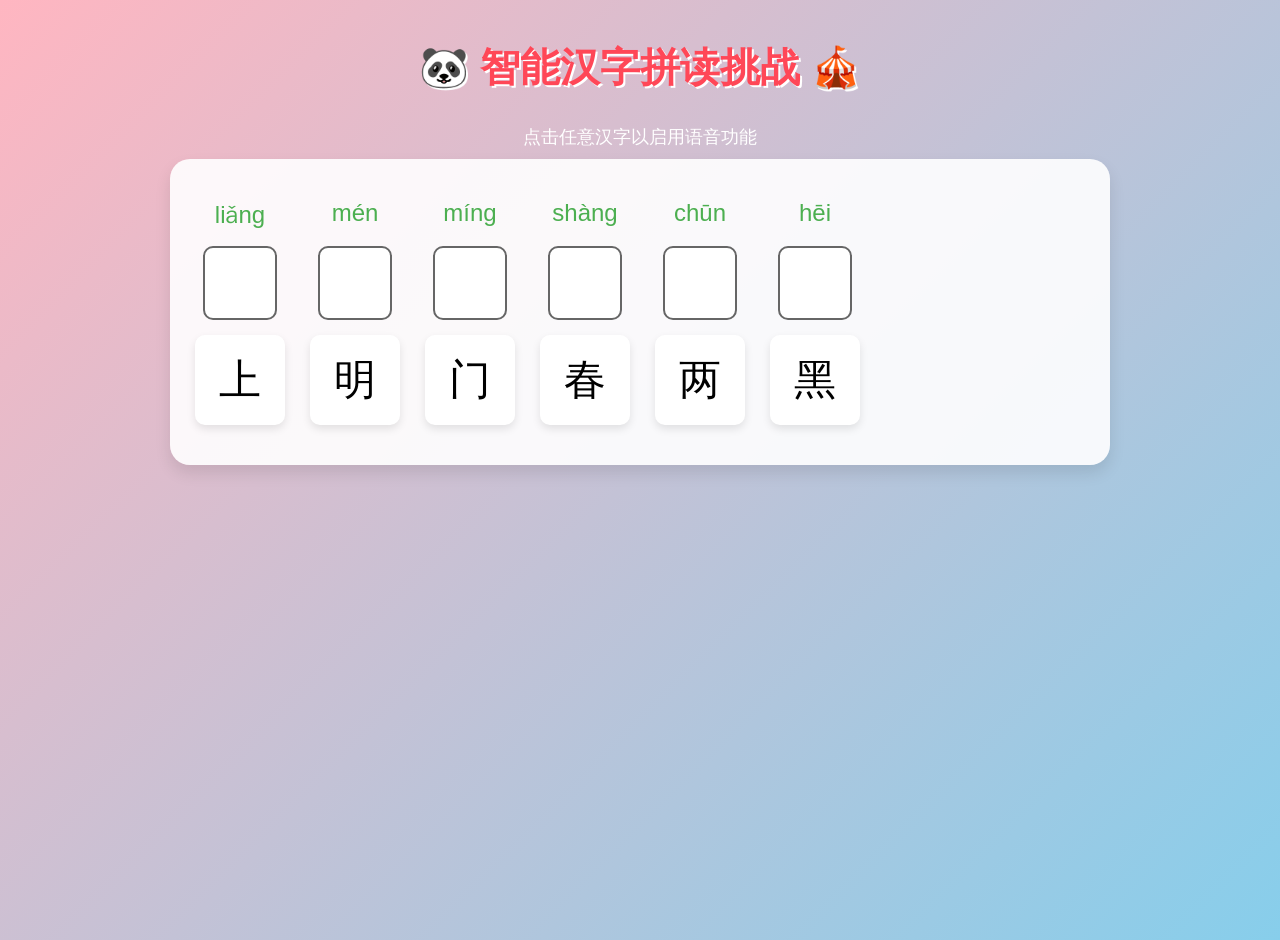
<file: index.html>
<!DOCTYPE html>
<html lang="zh-CN">
<head>
    <meta charset="UTF-8"> <!-- 设置字符编码为 UTF-8，支持中文 -->
    <meta name="viewport" content="width=device-width, initial-scale=1.0"> <!-- 确保页面按设备宽度缩放，适配移动设备 -->
    <title>汉字拼读挑战赛完整版</title>
    <style>
        :root {
            --primary-color: #FFB6C1; /* 主色调，用于背景渐变 */
            --secondary-color: #87CEEB; /* 副色调，用于背景渐变 */
        }

        body {
            font-family: 'Comic Sans MS', '幼圆', 'YouYuan', 'PingFang SC', sans-serif; /* 字体支持 iOS 和 Android */
            background: linear-gradient(135deg, var(--primary-color), var(--secondary-color)); /* 背景渐变 */
            min-height: 100vh; /* 占满视口高度 */
            margin: 0; /* 移除默认外边距 */
            padding: 20px; /* 添加内边距 */
            display: flex; /* Flex 布局居中 */
            flex-direction: column; /* 垂直排列 */
            align-items: center; /* 水平居中 */
        }
        
        .game-title {
            color: #ff4757; /* 标题颜色 */
            font-size: 2.5em; /* 标题大小 */
            text-shadow: 2px 2px #fff; /* 白色阴影提升可读性 */
            margin: 20px 0; /* 上下外边距 */
        }

        .game-container {
            background: rgba(255, 255, 255, 0.9); /* 半透明白色背景 */
            border-radius: 20px; /* 圆角 */
            padding: 20px; /* 内边距 */
            box-shadow: 0 8px 16px rgba(0,0,0,0.1); /* 阴影效果 */
            max-width: 900px; /* 最大宽度 */
            width: 100%; /* 占满可用宽度 */
        }

        .game-grid {
            display: grid; /* 使用单一网格布局 */
            grid-template-rows: auto auto auto; /* 三行：拼音、放置区、汉字 */
            grid-template-columns: repeat(6, 1fr); /* 6 列等宽 */
            gap: 15px; /* 网格间距 */
            justify-items: center; /* 水平居中 */
            margin: 20px 0; /* 上下外边距 */
        }

        .pinyin {
            color: #4CAF50; /* 绿色拼音 */
            font-size: 24px; /* 默认字体大小 */
            text-align: center; /* 居中对齐 */
            width: 100px; /* 固定宽度 */
            grid-row: 1; /* 固定在第一行 */
        }

        .drop-zone {
            width: 70px; /* 默认宽度 */
            height: 70px; /* 默认高度 */
            border: 2px solid #666; /* 灰色边框 */
            border-radius: 10px; /* 圆角 */
            background: white; /* 白色背景 */
            display: flex; /* Flex 居中内容 */
            justify-content: center; /* 水平居中 */
            align-items: center; /* 垂直居中 */
            font-size: 42px; /* 默认字体大小 */
            font-family: '华文彩云', 'PingFang SC', sans-serif; /* 字体支持跨平台 */
            touch-action: none; /* 禁用触摸默认行为 */
            grid-row: 2; /* 固定在第二行 */
        }

        .character {
            width: 70px; /* 默认宽度 */
            height: 70px; /* 默认高度 */
            background: white; /* 白色背景 */
            border-radius: 10px; /* 圆角 */
            box-shadow: 0 4px 8px rgba(0,0,0,0.1); /* 阴影效果 */
            cursor: grab; /* 鼠标手势 */
            user-select: none; /* 禁用文本选择 */
            display: flex; /* Flex 居中内容 */
            justify-content: center; /* 水平居中 */
            align-items: center; /* 垂直居中 */
            font-size: 42px; /* 默认字体大小 */
            font-family: '华文彩云', 'PingFang SC', sans-serif; /* 字体支持跨平台 */
            transition: transform 0.3s; /* 平滑变换 */
            padding: 10px; /* 增大触摸区域 */
            will-change: transform; /* 优化动画性能 */
            grid-row: 3; /* 固定在第三行 */
        }

        .character:hover, .character.dragging {
            transform: scale(1.05); /* 拖动或悬停时放大 */
            box-shadow: 0 8px 16px rgba(0,0,0,0.2); /* 增强阴影 */
            background: rgba(0,0,0,0.05); /* 轻微高亮 */
        }

        .character[hidden] {
            display: none !important; /* 隐藏已匹配字符 */
        }

        .correct { 
            background: #90EE90 !important; /* 正确时绿色背景 */
            transform: scale(1.05); /* 轻微放大 */
        }

        .wrong { 
            background: #FFB6C1 !important; /* 错误时粉色背景 */
            animation: shake 0.5s; /* 抖动动画 */
        }

        #restart {
            padding: 12px 24px; /* 内边距 */
            font-size: 20px; /* 字体大小 */
            border-radius: 30px; /* 圆角 */
            background: #FFD700; /* 金色背景 */
            border: none; /* 无边框 */
            cursor: pointer; /* 鼠标手势 */
            display: none; /* 默认隐藏 */
            font-family: '幼圆', 'YouYuan', 'PingFang SC', sans-serif; /* 字体支持跨平台 */
        }

        #speech-prompt {
            color: #fff; /* 白色文字 */
            font-size: 18px; /* 字体大小 */
            margin: 10px 0; /* 上下外边距 */
            text-align: center; /* 居中对齐 */
        }

        @keyframes shake {
            0%, 100% { transform: translateX(0); } /* 抖动动画起点和终点 */
            25% { transform: translateX(-10px); } /* 左移 */
            75% { transform: translateX(10px); } /* 右移 */
        }

        /* 小屏幕适配（手机） */
        @media (max-width: 600px) {
            .game-grid { grid-template-columns: repeat(3, 1fr); gap: 10px; } /* 3 列布局 */
            .pinyin { font-size: 20px; } /* 拼音字体缩小 */
            .drop-zone, .character { width: 60px; height: 60px; font-size: 36px; } /* 元素缩小 */
        }

        /* 中等屏幕适配（平板，如 iPad） */
        @media (min-width: 601px) and (max-width: 1024px) {
            .game-grid { grid-template-columns: repeat(8, 1fr); gap: 20px; } /* 8 列布局 */
            .drop-zone, .character { width: 80px; height: 80px; } /* 元素放大 */
        }

        /* 横屏模式适配 */
        @media (orientation: landscape) {
            .game-grid { grid-template-columns: repeat(10, 1fr); gap: 15px; } /* 10 列布局 */
            .drop-zone, .character { width: 70px; height: 70px; } /* 调整元素大小 */
        }
    </style>
</head>
<body>
    <h1 class="game-title">🐼 智能汉字拼读挑战 🎪</h1> <!-- 游戏标题 -->
    <div id="speech-prompt">点击任意汉字以启用语音功能</div> <!-- 语音提示 -->
    <div class="game-container">
        <div class="game-grid" id="game-grid"></div> <!-- 单一网格容器 -->
    </div>
    <button id="restart">再来一次！</button> <!-- 重启按钮 -->

    <script>
        // 汉字和拼音映射表
        const pronunciationMap = {
            "一":"yī", "二":"èr", "三":"sān", "四":"sì", "五":"wǔ",
            "六":"liù", "七":"qī", "八":"bā", "九":"jiǔ", "十":"shí",
            "两":"liǎng", "只":"zhī", "头":"tóu", "又":"yòu", "了":"le",
            "不":"bù", "大":"dà", "小":"xiǎo", "上":"shàng", "下":"xià",
            "多":"duō", "少":"shǎo", "白":"bái", "天":"tiān", "云":"yún",
            "山":"shān", "月":"yuè", "亮":"liàng", "星":"xīng", "马":"mǎ",
            "牛":"niú", "羊":"yáng", "兔":"tù", "虫":"chóng", "鸟":"niǎo",
            "花":"huā", "草":"cǎo", "树":"shù", "看":"kàn", "走":"zǒu",
            "笑":"xiào", "来":"lái", "飞":"fēi", "爱":"ài", "是":"shì",
            "跑":"pǎo", "跳":"tiào", "高":"gāo", "太":"tài", "阳":"yáng",
            "地":"dì", "吃":"chī", "兴":"xìng", "快":"kuài", "好":"hǎo",
            "的":"de", "爸":"bà", "妈":"mā", "我":"wǒ", "人":"rén",
            "儿":"ér", "子":"zǐ", "口":"kǒu", "几":"jǐ", "个":"gè",
            "中":"zhōng", "牙":"yá", "门":"mén", "手":"shǒu", "心":"xīn",
            "什":"shén", "么":"me", "开":"kāi", "可":"kě", "回":"huí",
            "出":"chū", "去":"qù", "里":"lǐ", "床":"chuáng", "车":"chē",
            "家":"jiā", "爷":"yé", "奶":"nǎi", "你":"nǐ", "水":"shuǐ",
            "饭":"fàn", "有":"yǒu", "找":"zhǎo", "坐":"zuò", "听":"tīng",
            "玩":"wán", "哭":"kū", "起":"qǐ", "喝":"hē", "到":"dào",
            "河":"hé", "海":"hǎi", "风":"fēng", "雨":"yǔ", "雪":"xuě",
            "春":"chūn", "夏":"xià", "秋":"qiū", "冬":"dōng", "鱼":"yú",
            "狼":"láng", "猫":"māo", "狗":"gǒu", "蝶":"dié", "蜂":"fēng",
            "谢":"xiè", "睡":"shuì", "红":"hóng", "蓝":"lán", "绿":"lǜ",
            "美":"měi", "丽":"lì", "木":"mù", "王":"wáng", "日":"rì",
            "百":"bǎi", "公":"gōng", "主":"zhǔ", "生":"shēng", "长":"zhǎng",
            "见":"jiàn", "女":"nǚ", "在":"zài", "早":"zǎo", "叶":"yè",
            "森":"sēn", "林":"lín", "书":"shū", "习":"xí", "对":"duì",
            "没":"méi", "老":"lǎo", "师":"shī", "他":"tā", "们":"men",
            "前":"qián", "后":"hòu", "哥":"gē", "姐":"jiě", "弟":"dì",
            "妹":"mèi", "国":"guó", "衣":"yī", "服":"fú", "幼":"yòu",
            "园":"yuán", "校":"xiào", "爬":"pá", "藏":"cáng", "说":"shuō",
            "觉":"jué", "打":"dǎ", "写":"xiě", "做":"zuò", "穿":"chuān",
            "要":"yào", "想":"xiǎng", "黄":"huáng", "黑":"hēi", "很":"hěn",
            "再":"zài", "把":"bǎ", "和":"hé", "啊":"ā", "吧":"ba",
            "吗":"mā", "得":"de", "着":"zhe", "千":"qiān", "万":"wàn",
            "画":"huà", "学":"xué", "乐":"lè", "土":"tǔ", "火":"huǒ",
            "光":"guāng", "力":"lì", "气":"qì", "午":"wǔ", "发":"fā",
            "电":"diàn", "宝":"bǎo", "贝":"bèi", "自":"zì", "己":"jǐ",
            "身":"shēn", "今":"jīn", "年":"nián", "岁":"suì", "米":"mǐ",
            "面":"miàn", "包":"bāo", "瓜":"guā", "果":"guǒ", "点":"diǎn",
            "字":"zì", "话":"huà", "机":"jī", "船":"chuán", "菜":"cài",
            "孩":"hái", "为":"wèi", "比":"bǐ", "会":"huì", "站":"zhàn",
            "行":"xíng", "叫":"jiào", "过":"guò", "关":"guān", "喜":"xǐ",
            "欢":"huān", "怕":"pà", "给":"gěi", "跟":"gēn", "进":"jìn",
            "干":"gàn", "坏":"huài", "青":"qīng", "明":"míng", "晚":"wǎn",
            "真":"zhēn", "饱":"bǎo", "错":"cuò", "东":"dōng", "西":"xī",
            "外":"wài", "每":"měi", "这":"zhè", "她":"tā", "也":"yě",
            "还":"hái", "以":"yǐ", "呢":"ne", "工":"gōng", "方":"fāng",
            "本":"běn", "文":"wén", "石":"shí", "金":"jīn", "朋":"péng",
            "友":"yǒu", "叔":"shū", "娃":"wá", "婆":"pó", "医":"yī",
            "耳":"ěr", "眼":"yǎn", "晴":"qíng", "蛙":"wā", "鸡":"jī",
            "鸭":"yā", "苹":"píng", "桃":"táo", "球":"qiú", "笔":"bǐ",
            "灯":"dēng", "语":"yǔ", "课":"kè", "歌":"gē", "声":"shēng",
            "音":"yīn", "边":"biān", "时":"shí", "体":"tǐ", "样":"yàng",
            "分":"fēn", "问":"wèn", "变":"biàn", "成":"chéng", "用":"yòng",
            "加":"jiā", "买":"mǎi", "当":"dāng", "动":"dòng", "作":"zuò",
            "住":"zhù", "放":"fàng", "读":"dú", "转":"zhuǎn", "唱":"chàng",
            "停":"tíng", "游":"yóu", "数":"shǔ", "像":"xiàng", "反":"fǎn",
            "正":"zhèng", "同":"tóng", "空":"kōng", "新":"xīn", "片":"piàn",
            "半":"bàn", "朵":"duǒ", "条":"tiáo", "北":"běi", "南":"nán",
            "那":"nà", "谁":"shéi", "才":"cái", "更":"gèng", "都":"dōu",
            "从":"cóng", "向":"xiàng", "就":"jiù"
        };

        class Game {
            constructor() {
                this.weights = JSON.parse(localStorage.getItem('characterWeights')) || {}; // 从 localStorage 获取权重
                this.initWeights(); // 初始化权重
                this.synth = window.speechSynthesis; // 获取语音合成 API
                this.utterance = new SpeechSynthesisUtterance(); // 创建语音实例
                this.utterance.lang = 'zh-CN'; // 设置语言为中文
                this.utterance.rate = 0.8; // 设置语速稍慢
                this.initGame(); // 初始化游戏
            }

            initWeights() {
                // 为每个汉字初始化权重，默认值为 1
                for (const char in pronunciationMap) {
                    if (!this.weights[char]) this.weights[char] = 1;
                }
            }

            getRandomCharacters() {
                // 根据权重随机选择 6 个不重复的汉字
                const chars = Object.keys(pronunciationMap);
                const weightedChars = chars.map(char => ({
                    char,
                    weight: this.weights[char]
                }));
                
                const totalWeight = weightedChars.reduce((sum, c) => sum + c.weight, 0); // 计算总权重
                const selected = [];
                
                while (selected.length < 6) {
                    const rand = Math.random() * totalWeight; // 生成随机数
                    let current = 0;
                    for (const {char, weight} of weightedChars) {
                        current += weight;
                        if (rand <= current && !selected.includes(char)) {
                            selected.push(char); // 选择不重复的字符
                            break;
                        }
                    }
                }
                return selected;
            }

            initGame() {
                // 初始化游戏，生成拼音和汉字对
                const characters = this.getRandomCharacters();
                const pinyinPairs = characters.map(c => [pronunciationMap[c], c]);
                
                this.renderGame(pinyinPairs); // 渲染游戏界面
                this.setupDragDrop(); // 设置拖放功能
                this.setupSpeech(); // 设置语音功能
            }

            renderGame(pairs) {
                // 渲染单一网格，包含拼音、放置区和汉字
                const grid = document.getElementById('game-grid');
                grid.innerHTML = ''; // 清空内容

                pairs.forEach(([pinyin, char], index) => {
                    // 添加拼音
                    const pinyinDiv = document.createElement('div');
                    pinyinDiv.className = 'pinyin';
                    pinyinDiv.textContent = pinyin;
                    pinyinDiv.style.gridColumn = index + 1; // 设置列位置
                    grid.appendChild(pinyinDiv);

                    // 添加放置区
                    const dropZone = document.createElement('div');
                    dropZone.className = 'drop-zone';
                    dropZone.dataset.pinyin = pinyin; // 确保拼音数据正确设置
                    dropZone.style.gridColumn = index + 1; // 设置列位置
                    grid.appendChild(dropZone);

                    // 添加汉字（随机顺序）
                    const charDiv = document.createElement('div');
                    charDiv.className = 'character';
                    charDiv.draggable = true; // 启用鼠标拖放
                    charDiv.dataset.char = char; // 存储汉字数据
                    charDiv.textContent = char; // 设置显示文本
                    charDiv.style.gridColumn = index + 1; // 设置列位置
                    grid.appendChild(charDiv);
                });

                // 随机打乱汉字位置
                const charRow = Array.from(grid.querySelectorAll('.character'));
                charRow.sort(() => Math.random() - 0.5).forEach((char, idx) => {
                    char.style.gridColumn = idx + 1; // 重新分配列位置
                });
            }

            setupDragDrop() {
                // 设置拖放交互，支持鼠标和触摸
                const chars = document.querySelectorAll('.character');
                const dropZones = document.querySelectorAll('.drop-zone');

                chars.forEach(char => {
                    // 鼠标拖放
                    char.addEventListener('dragstart', e => {
                        e.dataTransfer.setData('text/plain', char.dataset.char); // 设置拖动数据
                        char.classList.add('dragging'); // 添加拖动样式
                    });

                    char.addEventListener('dragend', () => {
                        char.classList.remove('dragging'); // 移除拖动样式
                        char.style.transform = ''; // 重置变换
                    });

                    // 触摸支持
                    let startX, startY, initialX, initialY;
                    char.addEventListener('touchstart', e => {
                        e.preventDefault(); // 防止默认触摸行为
                        char.classList.add('dragging'); // 添加拖动样式
                        const touch = e.touches[0];
                        startX = touch.clientX; // 记录触摸起始位置
                        startY = touch.clientY;
                        const rect = char.getBoundingClientRect();
                        initialX = rect.left; // 记录元素初始位置
                        initialY = rect.top;
                    });

                    char.addEventListener('touchmove', e => {
                        if (char.classList.contains('dragging')) {
                            const touch = e.touches[0];
                            const deltaX = touch.clientX - startX; // 计算偏移量
                            const deltaY = touch.clientY - startY;
                            // 使用 transform 提升性能
                            requestAnimationFrame(() => {
                                char.style.transform = `translate(${deltaX}px, ${deltaY}px)`; // 平滑移动
                            });
                        }
                    });

                    char.addEventListener('touchend', e => {
                        if (char.classList.contains('dragging')) {
                            char.classList.remove('dragging'); // 移除拖动样式
                            const touch = e.changedTouches[0];
                            const dropZone = document.elementFromPoint(touch.clientX, touch.clientY); // 检测目标区域
                            char.style.transform = ''; // 重置变换
                            if (dropZone && dropZone.classList.contains('drop-zone')) {
                                this.handleDrop(char.dataset.char, dropZone); // 处理放置逻辑
                            }
                        }
                    });
                });

                dropZones.forEach(zone => {
                    zone.addEventListener('dragover', e => e.preventDefault()); // 允许拖放
                    zone.addEventListener('drop', e => {
                        e.preventDefault();
                        const char = e.dataTransfer.getData('text/plain'); // 获取拖动数据
                        this.handleDrop(char, zone); // 处理放置逻辑
                    });
                });
            }

            handleDrop(char, zone) {
                // 处理拖放结果，包含调试日志
                console.log('Dropping char:', char, 'on pinyin:', zone.dataset.pinyin); // 调试日志
                const correctPinyin = pronunciationMap[char];
                if (zone.dataset.pinyin === correctPinyin) {
                    zone.innerHTML = `<div style="font-size:inherit">${char}</div>`; // 显示匹配汉字
                    document.querySelectorAll(`.character[data-char="${char}"]`)
                        .forEach(c => c.hidden = true); // 隐藏原始汉字
                    zone.classList.add('correct'); // 添加正确样式
                    this.updateWeights(char, true); // 更新权重
                } else {
                    zone.classList.add('wrong'); // 添加错误样式
                    setTimeout(() => zone.classList.remove('wrong'), 500); // 500ms 后移除
                    this.updateWeights(char, false); // 更新权重
                }
                this.checkCompletion(); // 检查游戏是否完成
            }

            updateWeights(char, isCorrect) {
                // 更新汉字权重，正确减少权重，错误增加权重
                this.weights[char] = Math.min(Math.max(
                    isCorrect ? this.weights[char] * 0.8 : this.weights[char] * 1.2,
                    0.05 // 最小权重
                ), 0.9); // 最大权重
                localStorage.setItem('characterWeights', JSON.stringify(this.weights)); // 保存到 localStorage
            }

            setupSpeech() {
                // 设置语音功能，包含支持检查和错误处理
                const prompt = document.getElementById('speech-prompt');
                if (!('speechSynthesis' in window)) {
                    prompt.textContent = 'Speech synthesis not supported'; // 检查 API 支持
                    return;
                }

                document.querySelectorAll('.character').forEach(char => {
                    char.addEventListener('click', () => {
                        try {
                            this.utterance.text = char.dataset.char; // 设置朗读文本
                            this.synth.speak(this.utterance); // 触发语音
                            prompt.style.display = 'none'; // 隐藏提示
                        } catch (error) {
                            console.error('Speech synthesis error:', error); // 捕获错误
                            prompt.textContent = '语音功能暂不可用，请再次点击尝试'; // 显示错误提示
                        }
                    });
                });
            }

            checkCompletion() {
                // 检查游戏是否完成
                const completed = [...document.querySelectorAll('.drop-zone')]
                    .filter(zone => zone.textContent).length === 6; // 检查所有放置区是否填满
                if (completed) document.getElementById('restart').style.display = 'block'; // 显示重启按钮
            }
        }

        let game = new Game(); // 创建游戏实例
        document.getElementById('restart').addEventListener('click', () => {
            game = new Game(); // 重启游戏
            document.getElementById('restart').style.display = 'none'; // 隐藏重启按钮
            document.getElementById('speech-prompt').style.display = 'block'; // 显示语音提示
        });
    </script>
</body>
</html>
</file>
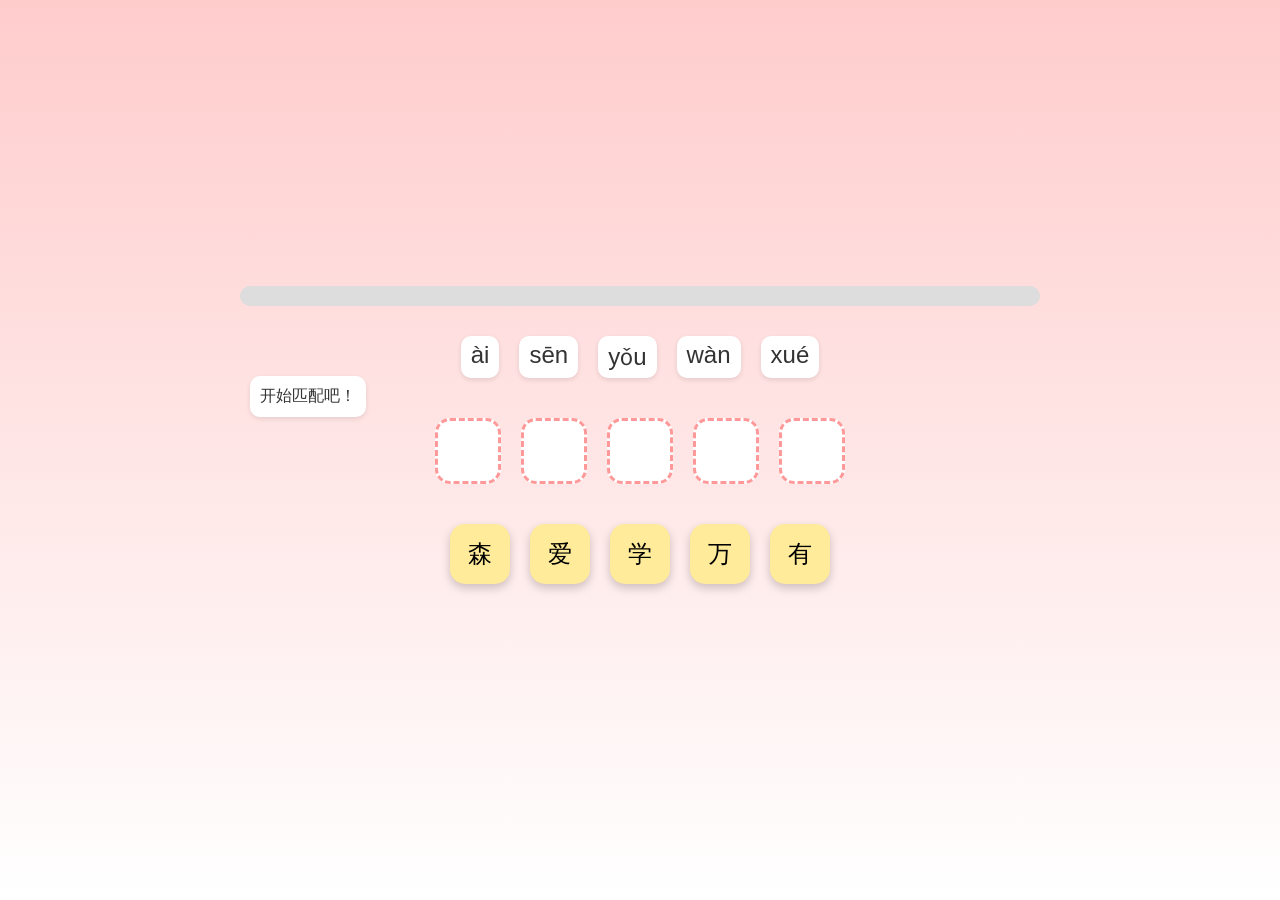
<file: word.game.grok3.html>
<!DOCTYPE html>
<html lang="zh-CN">
<head>
    <meta charset="UTF-8">
    <meta name="viewport" content="width=device-width, initial-scale=1.0">
    <title>汉字学习游戏</title>
    <style>
        body {
            font-family: 'Comic Sans MS', cursive, sans-serif;
            background: linear-gradient(to bottom, #ffcccc, #ffffff);
            display: flex;
            justify-content: center;
            align-items: center;
            min-height: 100vh;
            margin: 0;
            padding: 20px;
            box-sizing: border-box;
            overflow-y: auto;
        }
        .container {
            width: 80%;
            max-width: 800px;
            text-align: center;
            position: relative;
        }
        .row {
            display: flex;
            flex-wrap: wrap;
            justify-content: center;
            margin: 20px 0;
        }
        .pinyin {
            margin: 10px;
            font-size: 24px;
            color: #333;
            background: #fff;
            padding: 5px 10px;
            border-radius: 10px;
            box-shadow: 0 2px 5px rgba(0,0,0,0.1);
        }
        .box {
            width: 60px;
            height: 60px;
            border: 3px dashed #ff9999;
            border-radius: 15px;
            background: #fff;
            margin: 10px;
            display: flex;
            justify-content: center;
            align-items: center;
            font-size: 24px;
            cursor: pointer;
            transition: all 0.3s ease;
        }
        .box.filled {
            border: none;
            background: #90ee90;
            color: #fff;
            box-shadow: 0 0 10px #66cc66;
        }
        .character {
            width: 60px;
            height: 60px;
            background: #ffeb99;
            border-radius: 15px;
            box-shadow: 0 4px 10px rgba(0,0,0,0.2);
            margin: 10px;
            display: flex;
            justify-content: center;
            align-items: center;
            font-size: 24px;
            cursor: move;
            transition: transform 0.2s ease;
        }
        .character:hover {
            transform: scale(1.1);
            background: #ffe066;
        }
        .error {
            border: 3px solid #ff6666;
            animation: shake 0.5s;
        }
        @keyframes shake {
            0% { transform: translateX(0); }
            25% { transform: translateX(-5px); }
            50% { transform: translateX(5px); }
            75% { transform: translateX(-5px); }
            100% { transform: translateX(0); }
        }
        #restart {
            display: none;
            padding: 15px 30px;
            font-size: 20px;
            background: #ff6666;
            color: white;
            border: none;
            border-radius: 15px;
            cursor: pointer;
            box-shadow: 0 4px 10px rgba(0,0,0,0.2);
            margin-top: 20px;
            transition: background 0.3s ease;
        }
        #restart:hover {
            background: #ff3333;
        }
        .progress-bar {
            width: 100%;
            height: 20px;
            background: #ddd;
            border-radius: 10px;
            overflow: hidden;
            margin-bottom: 20px;
        }
        .progress {
            height: 100%;
            background: #66ccff;
            width: 0%;
            transition: width 0.5s ease;
        }
        .star {
            position: absolute;
            font-size: 30px;
            color: #ffcc00;
            animation: starAnimation 1s ease-out forwards;
        }
        @keyframes starAnimation {
            0% { transform: scale(0) rotate(0deg); opacity: 1; }
            50% { transform: scale(1.5) rotate(180deg); opacity: 1; }
            100% { transform: scale(0) rotate(360deg); opacity: 0; }
        }
        .mascot {
            position: absolute;
            top: 10px;
            left: 10px;
            width: 80px;
            height: 80px;
            background: url('https://via.placeholder.com/80?text=🐼') no-repeat center;
            background-size: contain;
        }
        .message {
            position: absolute;
            top: 90px;
            left: 10px;
            background: #fff;
            padding: 10px;
            border-radius: 10px;
            box-shadow: 0 2px 5px rgba(0,0,0,0.1);
            font-size: 16px;
            color: #333;
            display: none;
        }
        @media (max-width: 600px) {
            .pinyin, .box, .character {
                width: 40px;
                height: 40px;
                font-size: 18px;
                margin: 5px;
            }
            #restart {
                padding: 10px 20px;
                font-size: 16px;
            }
            .mascot {
                width: 60px;
                height: 60px;
            }
            .message {
                font-size: 14px;
                top: 70px;
            }
        }
    </style>
</head>
<body>
    <div class="container">
        <div class="mascot"></div>
        <div class="message" id="mascotMessage"></div>
        <div class="progress-bar"><div class="progress" id="progress"></div></div>
        <div class="row" id="pinyinRow"></div>
        <div class="row" id="boxRow"></div>
        <div class="row" id="characterRow"></div>
        <button id="restart">重新开始</button>
    </div>

    <script>
        const pronunciationMap = {
            "一": "yī", "二": "èr", "三": "sān", "四": "sì", "五": "wǔ",
            "六": "liù", "七": "qī", "八": "bā", "九": "jiǔ", "十": "shí",
            "两": "liǎng", "只": "zhī", "头": "tóu", "又": "yòu", "了": "le",
            "不": "bù", "大": "dà", "小": "xiǎo", "上": "shàng", "下": "xià",
            "多": "duō", "少": "shǎo", "白": "bái", "天": "tiān", "云": "yún",
            "山": "shān", "月": "yuè", "亮": "liàng", "星": "xīng", "马": "mǎ",
            "牛": "niú", "羊": "yáng", "兔": "tù", "虫": "chóng", "鸟": "niǎo",
            "花": "huā", "草": "cǎo", "树": "shù", "看": "kàn", "走": "zǒu",
            "笑": "xiào", "来": "lái", "飞": "fēi", "爱": "ài", "是": "shì",
            "跑": "pǎo", "跳": "tiào", "高": "gāo", "太": "tài", "阳": "yáng",
            "地": "dì", "吃": "chī", "兴": "xìng", "快": "kuài", "好": "hǎo",
            "的": "de", "爸": "bà", "妈": "mā", "我": "wǒ", "人": "rén",
            "儿": "ér", "子": "zǐ", "口": "kǒu", "几": "jǐ", "个": "gè",
            "中": "zhōng", "牙": "yá", "门": "mén", "手": "shǒu", "心": "xīn",
            "什": "shén", "么": "me", "开": "kāi", "可": "kě", "回": "huí",
            "出": "chū", "去": "qù", "里": "lǐ", "床": "chuáng", "车": "chē",
            "家": "jiā", "爷": "yé", "奶": "nǎi", "你": "nǐ", "水": "shuǐ",
            "饭": "fàn", "有": "yǒu", "找": "zhǎo", "坐": "zuò", "听": "tīng",
            "玩": "wán", "哭": "kū", "起": "qǐ", "喝": "hē", "到": "dào",
            "河": "hé", "海": "hǎi", "风": "fēng", "雨": "yǔ", "雪": "xuě",
            "春": "chūn", "夏": "xià", "秋": "qiū", "冬": "dōng", "鱼": "yú",
            "狼": "láng", "猫": "māo", "狗": "gǒu", "蝶": "dié", "蜂": "fēng",
            "谢": "xiè", "睡": "shuì", "红": "hóng", "蓝": "lán", "绿": "lǜ",
            "美": "měi", "丽": "lì", "木": "mù", "王": "wáng", "日": "rì",
            "百": "bǎi", "公": "gōng", "主": "zhǔ", "生": "shēng", "长": "zhǎng",
            "见": "jiàn", "女": "nǚ", "在": "zài", "早": "zǎo", "叶": "yè",
            "森": "sēn", "林": "lín", "书": "shū", "习": "xí", "对": "duì",
            "没": "méi", "老": "lǎo", "师": "shī", "他": "tā", "们": "men",
            "前": "qián", "后": "hòu", "哥": "gē", "姐": "jiě", "弟": "dì",
            "妹": "mèi", "国": "guó", "衣": "yī", "服": "fú", "幼": "yòu",
            "园": "yuán", "校": "xiào", "爬": "pá", "藏": "cáng", "说": "shuō",
            "觉": "jué", "打": "dǎ", "写": "xiě", "做": "zuò", "穿": "chuān",
            "要": "yào", "想": "xiǎng", "黄": "huáng", "黑": "hēi", "很": "hěn",
            "再": "zài", "把": "bǎ", "和": "hé", "啊": "ā", "吧": "ba",
            "吗": "mā", "得": "de", "着": "zhe", "千": "qiān", "万": "wàn",
            "画": "huà", "学": "xué", "乐": "lè", "土": "tǔ", "火": "huǒ",
            "光": "guāng", "力": "lì", "气": "qì", "午": "wǔ", "发": "fā",
            "电": "diàn", "宝": "bǎo", "贝": "bèi", "自": "zì", "己": "jǐ",
            "身": "shēn", "今": "jīn", "年": "nián", "岁": "suì", "米": "mǐ",
            "面": "miàn", "包": "bāo", "瓜": "guā", "果": "guǒ", "点": "diǎn",
            "字": "zì", "话": "huà", "机": "jī", "船": "chuán", "菜": "cài",
            "孩": "hái", "为": "wèi", "比": "bǐ", "会": "huì", "站": "zhàn",
            "行": "xíng", "叫": "jiào", "过": "guò", "关": "guān", "喜": "xǐ",
            "欢": "huān", "怕": "pà", "给": "gěi", "跟": "gēn", "进": "jìn",
            "干": "gàn", "坏": "huài", "青": "qīng", "明": "míng", "晚": "wǎn",
            "真": "zhēn", "饱": "bǎo", "错": "cuò", "东": "dōng", "西": "xī",
            "外": "wài", "每": "měi", "这": "zhè", "她": "tā", "也": "yě",
            "还": "hái", "以": "yǐ", "呢": "ne", "工": "gōng", "方": "fāng",
            "本": "běn", "文": "wén", "石": "shí", "金": "jīn", "朋": "péng",
            "友": "yǒu", "叔": "shū", "娃": "wá", "婆": "pó", "医": "yī",
            "耳": "ěr", "眼": "yǎn", "晴": "qíng", "蛙": "wā", "鸡": "jī",
            "鸭": "yā", "苹": "píng", "桃": "táo", "球": "qiú", "笔": "bǐ",
            "灯": "dēng", "语": "yǔ", "课": "kè", "歌": "gē", "声": "shēng",
            "音": "yīn", "边": "biān", "时": "shí", "体": "tǐ", "样": "yàng",
            "分": "fēn", "问": "wèn", "变": "biàn", "成": "chéng", "用": "yòng",
            "加": "jiā", "买": "mǎi", "当": "dāng", "动": "dòng", "作": "zuò",
            "住": "zhù", "放": "fàng", "读": "dú", "转": "zhuǎn", "唱": "chàng",
            "停": "tíng", "游": "yóu", "数": "shǔ", "像": "xiàng", "反": "fǎn",
            "正": "zhèng", "同": "tóng", "空": "kōng", "新": "xīn", "片": "piàn",
            "半": "bàn", "朵": "duǒ", "条": "tiáo", "北": "běi", "南": "nán",
            "那": "nà", "谁": "shéi", "才": "cái", "更": "gèng", "都": "dōu",
            "从": "cóng", "向": "xiàng", "就": "jiù"
        };

        let weights = JSON.parse(localStorage.getItem('weights')) || {};
        Object.keys(pronunciationMap).forEach(char => {
            if (!weights[char]) weights[char] = 1;
        });

        const pinyinRow = document.getElementById('pinyinRow');
        const boxRow = document.getElementById('boxRow');
        const characterRow = document.getElementById('characterRow');
        const restartBtn = document.getElementById('restart');
        const progressBar = document.getElementById('progress');
        const mascotMessage = document.getElementById('mascotMessage');
        let selectedPairs = [];

        function initGame() {
            pinyinRow.innerHTML = '';
            boxRow.innerHTML = '';
            characterRow.innerHTML = '';
            restartBtn.style.display = 'none';
            progressBar.style.width = '0%';
            showMessage("开始匹配吧！");

            selectedPairs = selectRandomPairs(5);
            selectedPairs.forEach(pair => {
                const pinyinDiv = document.createElement('div');
                pinyinDiv.className = 'pinyin';
                pinyinDiv.textContent = pair.pinyin;
                pinyinRow.appendChild(pinyinDiv);

                const boxDiv = document.createElement('div');
                boxDiv.className = 'box';
                boxDiv.dataset.pinyin = pair.pinyin;
                boxDiv.addEventListener('dragover', dragOver);
                boxDiv.addEventListener('drop', drop);
                boxRow.appendChild(boxDiv);
            });

            const shuffledChars = shuffle(selectedPairs.map(pair => pair.char));
            shuffledChars.forEach(char => {
                const charDiv = document.createElement('div');
                charDiv.className = 'character';
                charDiv.textContent = char;
                charDiv.draggable = true;
                charDiv.addEventListener('dragstart', dragStart);
                charDiv.addEventListener('click', () => speak(char));
                characterRow.appendChild(charDiv);
            });
        }

        function selectRandomPairs(num) {
            const chars = Object.keys(pronunciationMap);
            const totalWeight = Object.values(weights).reduce((a, b) => a + b, 0);
            const pairs = [];
            while (pairs.length < num) {
                const rand = Math.random() * totalWeight;
                let sum = 0;
                for (let char of chars) {
                    sum += weights[char];
                    if (sum >= rand && !pairs.some(p => p.char === char)) {
                        pairs.push({ char, pinyin: pronunciationMap[char] });
                        break;
                    }
                }
            }
            return pairs;
        }

        function shuffle(array) {
            for (let i = array.length - 1; i > 0; i--) {
                const j = Math.floor(Math.random() * (i + 1));
                [array[i], array[j]] = [array[j], array[i]];
            }
            return array;
        }

        function dragStart(e) {
            e.dataTransfer.setData('text', e.target.textContent);
        }

        function dragOver(e) {
            if (!e.target.classList.contains('filled')) {
                e.preventDefault();
            }
        }

        function drop(e) {
            e.preventDefault();
            const char = e.dataTransfer.getData('text');
            const pinyin = e.target.dataset.pinyin;
            if (pronunciationMap[char] === pinyin) {
                e.target.textContent = char;
                e.target.classList.add('filled');
                weights[char] = Math.max(0.05, weights[char] * 0.8);
                characterRow.removeChild([...characterRow.children].find(c => c.textContent === char));
                addStar(e.target);
                playSound('correct');
                showMessage("太棒了！");
                updateProgress();
                checkGameComplete();
            } else {
                e.target.classList.add('error');
                weights[char] = Math.min(0.9, weights[char] * 1.2);
                playSound('error');
                showMessage("再试一次吧！");
                setTimeout(() => e.target.classList.remove('error'), 500);
            }
            localStorage.setItem('weights', JSON.stringify(weights));
        }

        function updateProgress() {
            const filledCount = boxRow.querySelectorAll('.filled').length;
            const total = selectedPairs.length;
            progressBar.style.width = `${(filledCount / total) * 100}%`;
        }

        function addStar(target) {
            const star = document.createElement('div');
            star.className = 'star';
            star.textContent = '★';
            star.style.left = `${target.offsetLeft + target.offsetWidth / 2 - 15}px`;
            star.style.top = `${target.offsetTop - 30}px`;
            document.querySelector('.container').appendChild(star);
            setTimeout(() => star.remove(), 1000);
        }

        function playSound(type) {
            const audio = new Audio();
            audio.src = type === 'correct' 
                ? 'https://www.soundjay.com/buttons/sounds/beep-01a.mp3' // Replace with a cheerful sound URL
                : 'https://www.soundjay.com/buttons/sounds/beep-02.mp3'; // Replace with a gentle error sound URL
            audio.play().catch(() => console.log('Audio play failed'));
        }

        function showMessage(text) {
            mascotMessage.textContent = text;
            mascotMessage.style.display = 'block';
            setTimeout(() => mascotMessage.style.display = 'none', 2000);
        }

        function checkGameComplete() {
            if (boxRow.querySelectorAll('.filled').length === selectedPairs.length) {
                restartBtn.style.display = 'block';
                showMessage("你真厉害！");
            }
        }

        function speak(char) {
            const utterance = new SpeechSynthesisUtterance(pronunciationMap[char]);
            utterance.lang = 'zh-CN';
            utterance.rate = 0.8;
            utterance.volume = 1.0;
            const voices = window.speechSynthesis.getVoices();
            const mandarinVoice = voices.find(voice => voice.lang === 'zh-CN' && voice.name.includes('Mandarin'));
            if (mandarinVoice) {
                utterance.voice = mandarinVoice;
            }
            window.speechSynthesis.speak(utterance);
        }

        window.addEventListener('load', () => {
            window.speechSynthesis.getVoices();
            initGame();
        });

        window.speechSynthesis.onvoiceschanged = () => {
            window.speechSynthesis.getVoices();
        };

        restartBtn.addEventListener('click', initGame);
    </script>
</body>
</html>
</file>
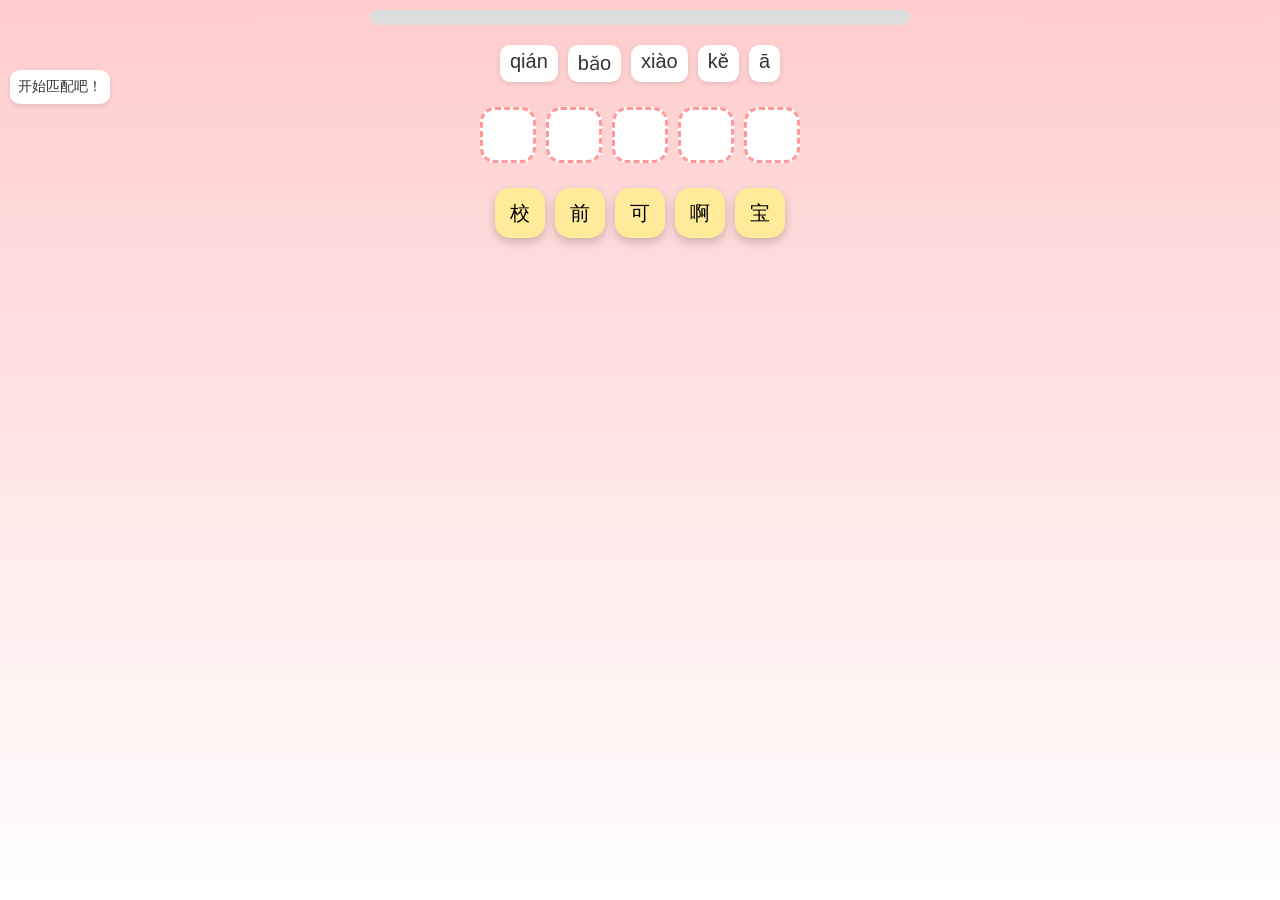
<file: word.game.grok4.html>
<!DOCTYPE html>
<html lang="zh-CN">
<head>
    <meta charset="UTF-8">
    <meta name="viewport" content="width=device-width, initial-scale=1.0, maximum-scale=1.0, user-scalable=no">
    <title>汉字学习游戏</title>
    <style>
        body {
            font-family: 'Comic Sans MS', cursive, sans-serif;
            background: linear-gradient(to bottom, #ffcccc, #ffffff);
            margin: 0;
            padding: 10px;
            box-sizing: border-box;
            overflow-y: auto;
            height: 100vh;
            display: flex;
            justify-content: center;
            align-items: flex-start;
            -webkit-user-select: none; /* Prevent text selection on iOS */
            user-select: none;
        }
        .container {
            width: 100%;
            max-width: 600px;
            text-align: center;
            position: relative;
        }
        .row {
            display: flex;
            flex-wrap: wrap;
            justify-content: center;
            margin: 15px 0;
        }
        .pinyin {
            margin: 5px;
            font-size: 20px;
            color: #333;
            background: #fff;
            padding: 5px 10px;
            border-radius: 10px;
            box-shadow: 0 2px 5px rgba(0,0,0,0.1);
        }
        .box {
            width: 50px;
            height: 50px;
            border: 3px dashed #ff9999;
            border-radius: 15px;
            background: #fff;
            margin: 5px;
            display: flex;
            justify-content: center;
            align-items: center;
            font-size: 20px;
            transition: all 0.3s ease;
            touch-action: none; /* Prevent scrolling during touch */
        }
        .box.filled {
            border: none;
            background: #90ee90;
            color: #fff;
            box-shadow: 0 0 10px #66cc66;
        }
        .character {
            width: 50px;
            height: 50px;
            background: #ffeb99;
            border-radius: 15px;
            box-shadow: 0 4px 10px rgba(0,0,0,0.2);
            margin: 5px;
            display: flex;
            justify-content: center;
            align-items: center;
            font-size: 20px;
            transition: transform 0.2s ease;
            touch-action: none; /* Prevent scrolling during touch */
        }
        .character.dragging {
            opacity: 0.5;
            transform: scale(1.1);
        }
        .error {
            border: 3px solid #ff6666;
            animation: shake 0.5s;
        }
        @keyframes shake {
            0% { transform: translateX(0); }
            25% { transform: translateX(-5px); }
            50% { transform: translateX(5px); }
            75% { transform: translateX(-5px); }
            100% { transform: translateX(0); }
        }
        #restart {
            display: none;
            padding: 10px 20px;
            font-size: 18px;
            background: #ff6666;
            color: white;
            border: none;
            border-radius: 15px;
            cursor: pointer;
            box-shadow: 0 4px 10px rgba(0,0,0,0.2);
            margin: 15px auto;
            transition: background 0.3s ease;
        }
        #restart:hover {
            background: #ff3333;
        }
        .progress-bar {
            width: 90%;
            height: 15px;
            background: #ddd;
            border-radius: 10px;
            overflow: hidden;
            margin: 0 auto 15px;
        }
        .progress {
            height: 100%;
            background: #66ccff;
            width: 0%;
            transition: width 0.5s ease;
        }
        .star {
            position: absolute;
            font-size: 25px;
            color: #ffcc00;
            animation: starAnimation 1s ease-out forwards;
        }
        @keyframes starAnimation {
            0% { transform: scale(0) rotate(0deg); opacity: 1; }
            50% { transform: scale(1.5) rotate(180deg); opacity: 1; }
            100% { transform: scale(0) rotate(360deg); opacity: 0; }
        }
        .mascot {
            position: fixed;
            top: 10px;
            left: 10px;
            width: 60px;
            height: 60px;
            background: url('https://via.placeholder.com/60?text=🐼') no-repeat center;
            background-size: contain;
            z-index: 10;
        }
        .message {
            position: fixed;
            top: 70px;
            left: 10px;
            background: #fff;
            padding: 8px;
            border-radius: 10px;
            box-shadow: 0 2px 5px rgba(0,0,0,0.1);
            font-size: 14px;
            color: #333;
            display: none;
            z-index: 10;
        }
        @media (max-width: 400px) {
            .pinyin, .box, .character {
                width: 40px;
                height: 40px;
                font-size: 16px;
                margin: 3px;
            }
            #restart {
                padding: 8px 16px;
                font-size: 14px;
            }
            .mascot {
                width: 50px;
                height: 50px;
            }
            .message {
                font-size: 12px;
                top: 60px;
            }
            .progress-bar {
                height: 12px;
            }
        }
    </style>
</head>
<body>
    <div class="container">
        <div class="mascot"></div>
        <div class="message" id="mascotMessage"></div>
        <div class="progress-bar"><div class="progress" id="progress"></div></div>
        <div class="row" id="pinyinRow"></div>
        <div class="row" id="boxRow"></div>
        <div class="row" id="characterRow"></div>
        <button id="restart">重新开始</button>
    </div>

    <script>
        const pronunciationMap = {
            "一": "yī", "二": "èr", "三": "sān", "四": "sì", "五": "wǔ",
            "六": "liù", "七": "qī", "八": "bā", "九": "jiǔ", "十": "shí",
            "两": "liǎng", "只": "zhī", "头": "tóu", "又": "yòu", "了": "le",
            "不": "bù", "大": "dà", "小": "xiǎo", "上": "shàng", "下": "xià",
            "多": "duō", "少": "shǎo", "白": "bái", "天": "tiān", "云": "yún",
            "山": "shān", "月": "yuè", "亮": "liàng", "星": "xīng", "马": "mǎ",
            "牛": "niú", "羊": "yáng", "兔": "tù", "虫": "chóng", "鸟": "niǎo",
            "花": "huā", "草": "cǎo", "树": "shù", "看": "kàn", "走": "zǒu",
            "笑": "xiào", "来": "lái", "飞": "fēi", "爱": "ài", "是": "shì",
            "跑": "pǎo", "跳": "tiào", "高": "gāo", "太": "tài", "阳": "yáng",
            "地": "dì", "吃": "chī", "兴": "xìng", "快": "kuài", "好": "hǎo",
            "的": "de", "爸": "bà", "妈": "mā", "我": "wǒ", "人": "rén",
            "儿": "ér", "子": "zǐ", "口": "kǒu", "几": "jǐ", "个": "gè",
            "中": "zhōng", "牙": "yá", "门": "mén", "手": "shǒu", "心": "xīn",
            "什": "shén", "么": "me", "开": "kāi", "可": "kě", "回": "huí",
            "出": "chū", "去": "qù", "里": "lǐ", "床": "chuáng", "车": "chē",
            "家": "jiā", "爷": "yé", "奶": "nǎi", "你": "nǐ", "水": "shuǐ",
            "饭": "fàn", "有": "yǒu", "找": "zhǎo", "坐": "zuò", "听": "tīng",
            "玩": "wán", "哭": "kū", "起": "qǐ", "喝": "hē", "到": "dào",
            "河": "hé", "海": "hǎi", "风": "fēng", "雨": "yǔ", "雪": "xuě",
            "春": "chūn", "夏": "xià", "秋": "qiū", "冬": "dōng", "鱼": "yú",
            "狼": "láng", "猫": "māo", "狗": "gǒu", "蝶": "dié", "蜂": "fēng",
            "谢": "xiè", "睡": "shuì", "红": "hóng", "蓝": "lán", "绿": "lǜ",
            "美": "měi", "丽": "lì", "木": "mù", "王": "wáng", "日": "rì",
            "百": "bǎi", "公": "gōng", "主": "zhǔ", "生": "shēng", "长": "zhǎng",
            "见": "jiàn", "女": "nǚ", "在": "zài", "早": "zǎo", "叶": "yè",
            "森": "sēn", "林": "lín", "书": "shū", "习": "xí", "对": "duì",
            "没": "méi", "老": "lǎo", "师": "shī", "他": "tā", "们": "men",
            "前": "qián", "后": "hòu", "哥": "gē", "姐": "jiě", "弟": "dì",
            "妹": "mèi", "国": "guó", "衣": "yī", "服": "fú", "幼": "yòu",
            "园": "yuán", "校": "xiào", "爬": "pá", "藏": "cáng", "说": "shuō",
            "觉": "jué", "打": "dǎ", "写": "xiě", "做": "zuò", "穿": "chuān",
            "要": "yào", "想": "xiǎng", "黄": "huáng", "黑": "hēi", "很": "hěn",
            "再": "zài", "把": "bǎ", "和": "hé", "啊": "ā", "吧": "ba",
            "吗": "mā", "得": "de", "着": "zhe", "千": "qiān", "万": "wàn",
            "画": "huà", "学": "xué", "乐": "lè", "土": "tǔ", "火": "huǒ",
            "光": "guāng", "力": "lì", "气": "qì", "午": "wǔ", "发": "fā",
            "电": "diàn", "宝": "bǎo", "贝": "bèi", "自": "zì", "己": "jǐ",
            "身": "shēn", "今": "jīn", "年": "nián", "岁": "suì", "米": "mǐ",
            "面": "miàn", "包": "bāo", "瓜": "guā", "果": "guǒ", "点": "diǎn",
            "字": "zì", "话": "huà", "机": "jī", "船": "chuán", "菜": "cài",
            "孩": "hái", "为": "wèi", "比": "bǐ", "会": "huì", "站": "zhàn",
            "行": "xíng", "叫": "jiào", "过": "guò", "关": "guān", "喜": "xǐ",
            "欢": "huān", "怕": "pà", "给": "gěi", "跟": "gēn", "进": "jìn",
            "干": "gàn", "坏": "huài", "青": "qīng", "明": "míng", "晚": "wǎn",
            "真": "zhēn", "饱": "bǎo", "错": "cuò", "东": "dōng", "西": "xī",
            "外": "wài", "每": "měi", "这": "zhè", "她": "tā", "也": "yě",
            "还": "hái", "以": "yǐ", "呢": "ne", "工": "gōng", "方": "fāng",
            "本": "běn", "文": "wén", "石": "shí", "金": "jīn", "朋": "péng",
            "友": "yǒu", "叔": "shū", "娃": "wá", "婆": "pó", "医": "yī",
            "耳": "ěr", "眼": "yǎn", "晴": "qíng", "蛙": "wā", "鸡": "jī",
            "鸭": "yā", "苹": "píng", "桃": "táo", "球": "qiú", "笔": "bǐ",
            "灯": "dēng", "语": "yǔ", "课": "kè", "歌": "gē", "声": "shēng",
            "音": "yīn", "边": "biān", "时": "shí", "体": "tǐ", "样": "yàng",
            "分": "fēn", "问": "wèn", "变": "biàn", "成": "chéng", "用": "yòng",
            "加": "jiā", "买": "mǎi", "当": "dāng", "动": "dòng", "作": "zuò",
            "住": "zhù", "放": "fàng", "读": "dú", "转": "zhuǎn", "唱": "chàng",
            "停": "tíng", "游": "yóu", "数": "shǔ", "像": "xiàng", "反": "fǎn",
            "正": "zhèng", "同": "tóng", "空": "kōng", "新": "xīn", "片": "piàn",
            "半": "bàn", "朵": "duǒ", "条": "tiáo", "北": "běi", "南": "nán",
            "那": "nà", "谁": "shéi", "才": "cái", "更": "gèng", "都": "dōu",
            "从": "cóng", "向": "xiàng", "就": "jiù"
        };

        let weights = JSON.parse(localStorage.getItem('weights')) || {};
        Object.keys(pronunciationMap).forEach(char => {
            if (!weights[char]) weights[char] = 1;
        });

        const pinyinRow = document.getElementById('pinyinRow');
        const boxRow = document.getElementById('boxRow');
        const characterRow = document.getElementById('characterRow');
        const restartBtn = document.getElementById('restart');
        const progressBar = document.getElementById('progress');
        const mascotMessage = document.getElementById('mascotMessage');
        let selectedPairs = [];
        let draggedElement = null;

        function initGame() {
            pinyinRow.innerHTML = '';
            boxRow.innerHTML = '';
            characterRow.innerHTML = '';
            restartBtn.style.display = 'none';
            progressBar.style.width = '0%';
            showMessage("开始匹配吧！");

            selectedPairs = selectRandomPairs(5);
            selectedPairs.forEach(pair => {
                const pinyinDiv = document.createElement('div');
                pinyinDiv.className = 'pinyin';
                pinyinDiv.textContent = pair.pinyin;
                pinyinRow.appendChild(pinyinDiv);

                const boxDiv = document.createElement('div');
                boxDiv.className = 'box';
                boxDiv.dataset.pinyin = pair.pinyin;
                boxRow.appendChild(boxDiv);
            });

            const shuffledChars = shuffle(selectedPairs.map(pair => pair.char));
            shuffledChars.forEach(char => {
                const charDiv = document.createElement('div');
                charDiv.className = 'character';
                charDiv.textContent = char;
                charDiv.addEventListener('touchstart', touchStart);
                charDiv.addEventListener('touchmove', touchMove);
                charDiv.addEventListener('touchend', touchEnd);
                charDiv.addEventListener('click', () => speak(char));
                characterRow.appendChild(charDiv);
            });
        }

        function selectRandomPairs(num) {
            const chars = Object.keys(pronunciationMap);
            const totalWeight = Object.values(weights).reduce((a, b) => a + b, 0);
            const pairs = [];
            while (pairs.length < num) {
                const rand = Math.random() * totalWeight;
                let sum = 0;
                for (let char of chars) {
                    sum += weights[char];
                    if (sum >= rand && !pairs.some(p => p.char === char)) {
                        pairs.push({ char, pinyin: pronunciationMap[char] });
                        break;
                    }
                }
            }
            return pairs;
        }

        function shuffle(array) {
            for (let i = array.length - 1; i > 0; i--) {
                const j = Math.floor(Math.random() * (i + 1));
                [array[i], array[j]] = [array[j], array[i]];
            }
            return array;
        }

        function touchStart(e) {
            draggedElement = e.target;
            draggedElement.classList.add('dragging');
            e.preventDefault(); // Prevent scrolling
        }

        function touchMove(e) {
            if (draggedElement) {
                e.preventDefault();
                const touch = e.touches[0];
                draggedElement.style.position = 'absolute';
                draggedElement.style.left = `${touch.pageX - draggedElement.offsetWidth / 2}px`;
                draggedElement.style.top = `${touch.pageY - draggedElement.offsetHeight / 2}px`;
            }
        }

        function touchEnd(e) {
            if (draggedElement) {
                const touch = e.changedTouches[0];
                const dropTarget = document.elementFromPoint(touch.pageX, touch.pageY);
                draggedElement.classList.remove('dragging');
                draggedElement.style.position = 'static';

                if (dropTarget && dropTarget.classList.contains('box') && !dropTarget.classList.contains('filled')) {
                    const char = draggedElement.textContent;
                    const pinyin = dropTarget.dataset.pinyin;
                    if (pronunciationMap[char] === pinyin) {
                        dropTarget.textContent = char;
                        dropTarget.classList.add('filled');
                        weights[char] = Math.max(0.05, weights[char] * 0.8);
                        characterRow.removeChild(draggedElement);
                        addStar(dropTarget);
                        playSound('correct');
                        showMessage("太棒了！");
                        updateProgress();
                        checkGameComplete();
                    } else {
                        dropTarget.classList.add('error');
                        weights[char] = Math.min(0.9, weights[char] * 1.2);
                        playSound('error');
                        showMessage("再试一次吧！");
                        setTimeout(() => dropTarget.classList.remove('error'), 500);
                    }
                    localStorage.setItem('weights', JSON.stringify(weights));
                }
                draggedElement = null;
            }
        }

        function updateProgress() {
            const filledCount = boxRow.querySelectorAll('.filled').length;
            const total = selectedPairs.length;
            progressBar.style.width = `${(filledCount / total) * 100}%`;
        }

        function addStar(target) {
            const star = document.createElement('div');
            star.className = 'star';
            star.textContent = '★';
            const rect = target.getBoundingClientRect();
            star.style.left = `${rect.left + rect.width / 2 - 12}px`;
            star.style.top = `${rect.top - 25}px`;
            document.querySelector('.container').appendChild(star);
            setTimeout(() => star.remove(), 1000);
        }

        function playSound(type) {
            const audio = new Audio();
            audio.src = type === 'correct' 
                ? 'https://www.soundjay.com/buttons/sounds/beep-01a.mp3' // Replace with cheerful sound
                : 'https://www.soundjay.com/buttons/sounds/beep-02.mp3'; // Replace with gentle error sound
            audio.play().catch(() => console.log('Audio play failed'));
        }

        function showMessage(text) {
            mascotMessage.textContent = text;
            mascotMessage.style.display = 'block';
            setTimeout(() => mascotMessage.style.display = 'none', 2000);
        }

        function checkGameComplete() {
            if (boxRow.querySelectorAll('.filled').length === selectedPairs.length) {
                restartBtn.style.display = 'block';
                showMessage("你真厉害！");
            }
        }

        function speak(char) {
            const utterance = new SpeechSynthesisUtterance(pronunciationMap[char]);
            utterance.lang = 'zh-CN';
            utterance.rate = 0.8;
            utterance.volume = 1.0;
            const voices = window.speechSynthesis.getVoices();
            const mandarinVoice = voices.find(voice => voice.lang === 'zh-CN' && voice.name.includes('Mandarin'));
            if (mandarinVoice) {
                utterance.voice = mandarinVoice;
            }
            window.speechSynthesis.speak(utterance);
        }

        window.addEventListener('load', () => {
            window.speechSynthesis.getVoices();
            initGame();
        });

        window.speechSynthesis.onvoiceschanged = () => {
            window.speechSynthesis.getVoices();
        };

        restartBtn.addEventListener('click', initGame);
    </script>
</body>
</html>
</file>
